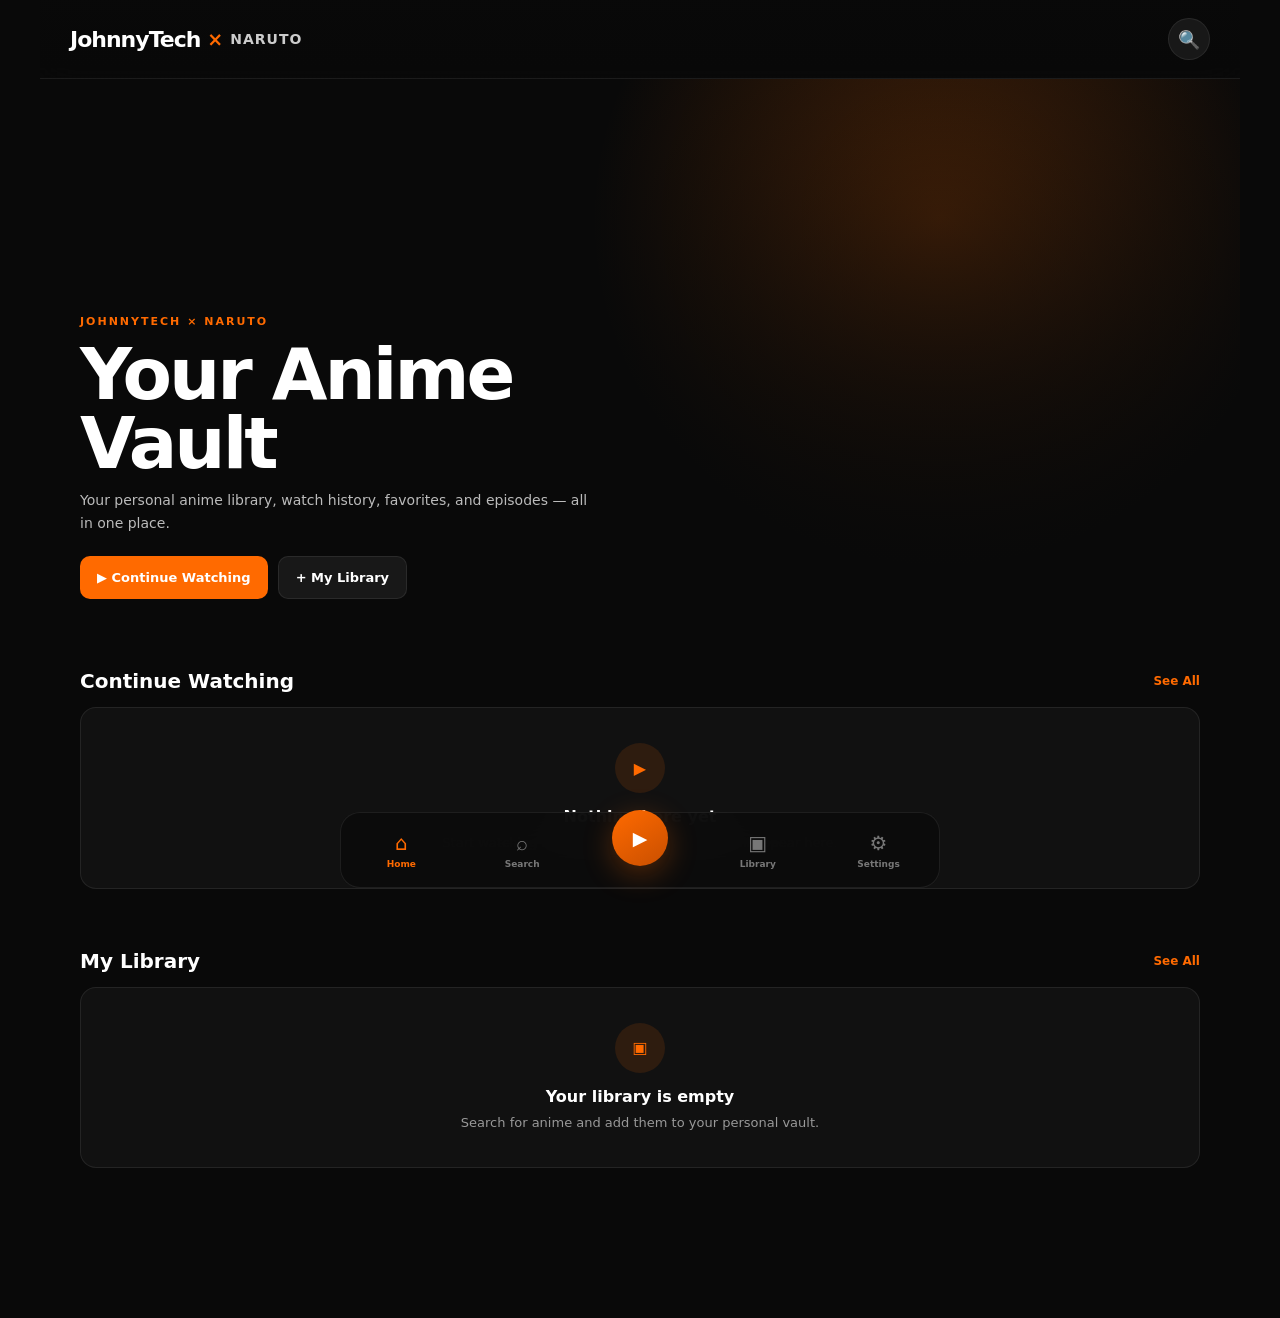
<file: index.html>
<!DOCTYPE html>
<html lang="en">
<head>
  <meta charset="UTF-8">

  <meta
    name="viewport"
    content="width=device-width, initial-scale=1.0"
  >

  <meta
    name="theme-color"
    content="#090909"
  >

  <title>JohnnyTech × Naruto</title>

  <link
    rel="stylesheet"
    href="./css/main.css"
  >
</head>

<body>

  <div id="app">

    <header class="app-header">

      <div class="brand">
        <span class="brand-main">
          JohnnyTech
        </span>

        <span class="brand-x">
          ×
        </span>

        <span class="brand-theme">
          Naruto
        </span>
      </div>

      <button
        id="search-button"
        class="header-button"
        aria-label="Search"
      >
        🔍
      </button>

    </header>

    <main id="main-screen">
      <!-- Pages are loaded here -->
    </main>

    <nav class="bottom-nav">

      <button
        class="nav-item active"
        data-page="home"
      >
        <span>⌂</span>
        <small>Home</small>
      </button>

      <button
        class="nav-item"
        data-page="search"
      >
        <span>⌕</span>
        <small>Search</small>
      </button>

      <button
        class="nav-center"
        data-page="player"
        aria-label="Player"
      >
        ▶
      </button>

      <button
        class="nav-item"
        data-page="library"
      >
        <span>▣</span>
        <small>Library</small>
      </button>

      <button
        class="nav-item"
        data-page="settings"
      >
        <span>⚙</span>
        <small>Settings</small>
      </button>

    </nav>

  </div>

  <script
    type="module"
    src="./main.js"
  ></script>

</body>
</html>
</file>
<file: css/main.css>
* {
  box-sizing: border-box;
  margin: 0;
  padding: 0;
}

:root {
  --background: #090909;
  --surface: #111111;
  --surface-light: #181818;
  --border: rgba(255, 255, 255, 0.08);
  --text: #ffffff;
  --muted: #999999;
  --accent: #ff6a00;
  --accent-dark: #c94f00;
}

html,
body {
  min-height: 100%;
  background: var(--background);
  color: var(--text);
  font-family:
    Inter,
    system-ui,
    -apple-system,
    BlinkMacSystemFont,
    "Segoe UI",
    sans-serif;
}

body {
  overflow-x: hidden;
}

button {
  border: 0;
  color: inherit;
  font: inherit;
  cursor: pointer;
  background: none;
}

#app {
  min-height: 100vh;
  padding-bottom: 90px;
}

.app-header {
  position: sticky;
  top: 0;
  z-index: 100;

  display: flex;
  align-items: center;
  justify-content: space-between;

  padding: 18px 20px;

  background:
    linear-gradient(
      to bottom,
      rgba(9, 9, 9, 0.98),
      rgba(9, 9, 9, 0.88)
    );

  backdrop-filter: blur(18px);

  border-bottom:
    1px solid var(--border);
}

.brand {
  display: flex;
  align-items: center;
  gap: 7px;

  white-space: nowrap;
}

.brand-main {
  font-size: 22px;
  font-weight: 900;
  letter-spacing: -1px;
}

.brand-x {
  color: var(--accent);
  font-size: 19px;
  font-weight: 900;
}

.brand-theme {
  color: #cccccc;
  font-size: 14px;
  font-weight: 700;
  letter-spacing: 1px;
  text-transform: uppercase;
}

.header-button {
  width: 42px;
  height: 42px;

  display: grid;
  place-items: center;

  border-radius: 50%;
  background: var(--surface-light);

  border: 1px solid var(--border);

  font-size: 18px;
}

#main-screen {
  min-height: calc(100vh - 150px);
}

.home-page {
  padding-bottom: 30px;
}

.hero {
  min-height: 470px;

  display: flex;
  align-items: flex-end;

  padding: 28px 20px;

  background:
    linear-gradient(
      to top,
      #090909 0%,
      rgba(9, 9, 9, 0.65) 45%,
      rgba(9, 9, 9, 0.1) 100%
    ),
    radial-gradient(
      circle at 75% 25%,
      rgba(255, 106, 0, 0.28),
      transparent 35%
    );
}

.hero-content {
  max-width: 650px;
}

.hero-label {
  margin-bottom: 12px;

  color: var(--accent);

  font-size: 11px;
  font-weight: 900;
  letter-spacing: 2px;
}

.hero h1 {
  margin-bottom: 12px;

  font-size: clamp(
    40px,
    12vw,
    72px
  );

  line-height: 0.95;
  letter-spacing: -3px;
}

.hero-description {
  max-width: 520px;

  color: #bbbbbb;

  font-size: 14px;
  line-height: 1.6;
}

.hero-actions {
  display: flex;
  gap: 10px;
  flex-wrap: wrap;

  margin-top: 22px;
}

.primary-button,
.secondary-button {
  padding: 13px 17px;

  border-radius: 10px;

  font-size: 13px;
  font-weight: 800;
}

.primary-button {
  background: var(--accent);
  color: #ffffff;
}

.secondary-button {
  background: var(--surface-light);
  border: 1px solid var(--border);
}

.content-section {
  padding: 20px;
}

.section-heading {
  display: flex;
  align-items: center;
  justify-content: space-between;

  margin-bottom: 14px;
}

.section-heading h2 {
  font-size: 20px;
}

.section-heading button {
  color: var(--accent);
  font-size: 12px;
  font-weight: 700;
}

.empty-state {
  padding: 35px 20px;

  text-align: center;

  background: var(--surface);

  border:
    1px solid var(--border);

  border-radius: 16px;
}

.empty-icon {
  width: 50px;
  height: 50px;

  display: grid;
  place-items: center;

  margin: 0 auto 14px;

  border-radius: 50%;

  background:
    rgba(255, 106, 0, 0.12);

  color: var(--accent);
}

.empty-state h3 {
  margin-bottom: 7px;

  font-size: 16px;
}

.empty-state p {
  color: var(--muted);

  font-size: 13px;
  line-height: 1.5;
}

.bottom-nav {
  position: fixed;
  left: 0;
  right: 0;
  bottom: 0;

  z-index: 200;

  height: 76px;

  display: flex;
  align-items: center;
  justify-content: space-around;

  background:
    rgba(12, 12, 12, 0.96);

  backdrop-filter: blur(20px);

  border-top:
    1px solid var(--border);
}

.nav-item {
  width: 62px;

  display: flex;
  flex-direction: column;
  align-items: center;
  gap: 4px;

  color: #777777;
}

.nav-item span {
  font-size: 20px;
}

.nav-item small {
  font-size: 9px;
  font-weight: 700;
}

.nav-item.active {
  color: var(--accent);
}

.nav-center {
  width: 56px;
  height: 56px;

  display: grid;
  place-items: center;

  margin-top: -24px;

  border-radius: 50%;

  background:
    linear-gradient(
      145deg,
      var(--accent),
      var(--accent-dark)
    );

  box-shadow:
    0 8px 30px
    rgba(255, 106, 0, 0.3);

  font-size: 19px;
}

.error-screen {
  padding: 80px 20px;
  text-align: center;
}

.error-screen h2 {
  margin-bottom: 10px;
}

.error-screen p {
  color: var(--muted);
}

@media (min-width: 768px) {
  #app {
    max-width: 1200px;
    margin: 0 auto;
  }

  .app-header {
    padding-left: 30px;
    padding-right: 30px;
  }

  .hero {
    min-height: 560px;
    padding: 40px;
  }

  .content-section {
    padding: 30px 40px;
  }

  .bottom-nav {
    left: 50%;
    right: auto;
    width: min(
      600px,
      calc(100% - 30px)
    );

    transform: translateX(-50%);

    margin-bottom: 12px;

    border:
      1px solid var(--border);

    border-radius: 20px;
  }
}
</file>
